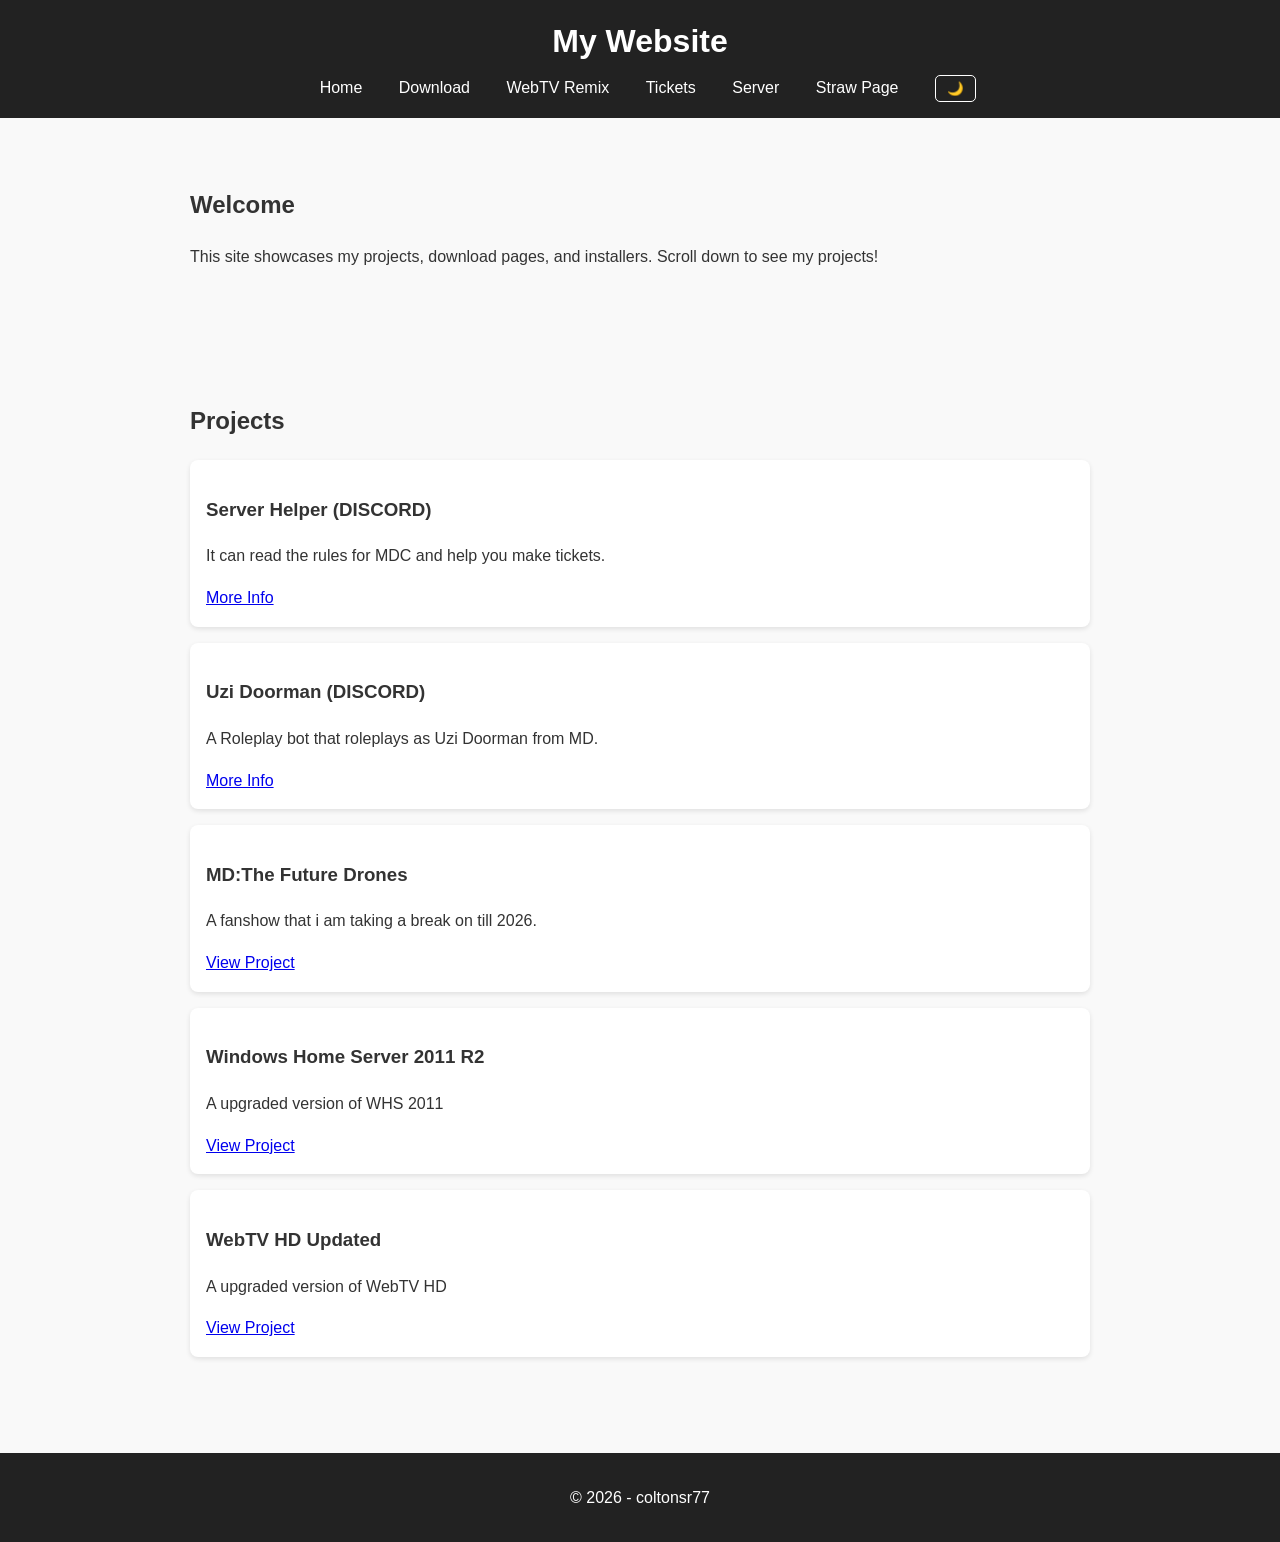
<file: index.html>
<!DOCTYPE html>
<link rel="icon" type="image/x-icon" href="favicon.ico">
<html lang="en">
<head>
  <meta charset="UTF-8">
  <meta name="viewport" content="width=device-width, initial-scale=1.0">
  <title>My Website</title>
  <style>
    :root {
      --bg-color: #f9f9f9;
      --text-color: #333;
      --header-bg: #222;
      --header-text: #fff;
      --card-bg: #fff;
      --footer-bg: #222;
      --footer-text: #fff;
    }

    body.dark {
      --bg-color: #121212;
      --text-color: #eee;
      --header-bg: #1e1e1e;
      --header-text: #f1f1f1;
      --card-bg: #1c1c1c;
      --footer-bg: #1e1e1e;
      --footer-text: #f1f1f1;
    }

    body {
      font-family: Arial, sans-serif;
      margin: 0;
      padding: 0;
      line-height: 1.6;
      background: var(--bg-color);
      color: var(--text-color);
      scroll-behavior: smooth;
      transition: background 0.3s, color 0.3s;
    }

    header {
      background: var(--header-bg);
      color: var(--header-text);
      padding: 1rem;
      text-align: center;
      position: sticky;
      top: 0;
      z-index: 1000;
    }

    header h1 {
      margin: 0;
    }

    nav {
      margin-top: 0.5rem;
    }

    nav a {
      color: var(--header-text);
      margin: 0 1rem;
      text-decoration: none;
    }

    nav a:hover {
      text-decoration: underline;
    }

    #theme-toggle {
      background: none;
      border: 1px solid var(--header-text);
      color: var(--header-text);
      margin-left: 1rem;
      padding: 0.3rem 0.7rem;
      border-radius: 5px;
      cursor: pointer;
    }

    #theme-toggle:hover {
      background: var(--header-text);
      color: var(--header-bg);
    }

    section {
      padding: 3rem 2rem;
      max-width: 900px;
      margin: auto;
    }

    .projects article {
      background: var(--card-bg);
      padding: 1rem;
      margin-bottom: 1rem;
      border-radius: 8px;
      box-shadow: 0 2px 5px rgba(0,0,0,0.1);
      transition: background 0.3s, color 0.3s;
    }

    form {
      display: flex;
      flex-direction: column;
      max-width: 400px;
      margin: auto;
    }

    form label {
      margin-top: 1rem;
    }

    form input, form textarea {
      padding: 0.5rem;
      border: 1px solid #ccc;
      border-radius: 5px;
      background: var(--card-bg);
      color: var(--text-color);
    }

    form button {
      margin-top: 1rem;
      padding: 0.7rem;
      border: none;
      background: var(--header-bg);
      color: var(--header-text);
      cursor: pointer;
      border-radius: 5px;
    }

    form button:hover {
      background: #444;
    }

    footer {
      text-align: center;
      padding: 1rem;
      background: var(--footer-bg);
      color: var(--footer-text);
      margin-top: 2rem;
    }
  </style>
</head>
<body>
  <header>
    <h1>My Website</h1>
    <nav>
      <a href="#home">Home</a>
      <a href="http://coltonsr77.net/Download">Download</a>
      <a href="http://webtv.coltonsr77.net/">WebTV Remix</a>
      <a href="http://coltonsr77.net/Tickets">Tickets</a>
      <a href="https://server.coltonsr77.net/">Server</a>
      <a href="https://coltonsr77.straw.page">Straw Page</a>
      <button id="theme-toggle">🌙</button>
    </nav>
  </header>

  <!-- Home Section -->
  <section id="home">
    <h2>Welcome</h2>
    <p>This site showcases my projects, download pages, and installers. Scroll down to see my projects!</p>
  </section>

  <!-- Projects Section -->
  <section id="projects">
    <h2>Projects</h2>
    <div class="projects">
      <article>
        <h3>Server Helper (DISCORD)</h3>
        <p>It can read the rules for MDC and help you make tickets.</p>
        <a href="http://coltonsr77.net/server-helper.html" class="btn">More Info</a>
      </article>

      <article>
        <h3>Uzi Doorman (DISCORD)</h3>
        <p>A Roleplay bot that roleplays as Uzi Doorman from MD.</p>
        <a href="http://coltonsr77.net/uzi-doorman.html" class="btn">More Info</a>
      </article>

      <article>
        <h3>MD:The Future Drones</h3>
        <p>A fanshow that i am taking a break on till 2026.</p>
        <a href="https://tfd.coltonsr77.net" class="btn">View Project</a>
      </article>

      <article>
        <h3>Windows Home Server 2011 R2</h3>
        <p>A upgraded version of WHS 2011</p>
        <a href="http://coltonsr77.net/WHS-2011-R2.html" class="btn">View Project</a>
      </article>

      <article>
        <h3>WebTV HD Updated</h3>
        <p>A upgraded version of WebTV HD</p>
        <a href="https://coltonsr77.github.io/WebTV-HD-Updated" class"btn">View Project</a>
      </article>
    </div>
  </section>

  <footer>
    <p>&copy; 2026 - coltonsr77</p>
  </footer>

  <script>
    const toggleBtn = document.getElementById("theme-toggle");
    const body = document.body;

    // Check saved preference
    if(localStorage.getItem("theme") === "dark") {
      body.classList.add("dark");
      toggleBtn.textContent = "☀️";
    }

    toggleBtn.addEventListener("click", () => {
      body.classList.toggle("dark");
      if(body.classList.contains("dark")) {
        localStorage.setItem("theme", "dark");
        toggleBtn.textContent = "☀️";
      } else {
        localStorage.setItem("theme", "light");
        toggleBtn.textContent = "🌙";
      }
    });
  </script>
</body>
</html>
<script src="wtv.js"></script>
</file>
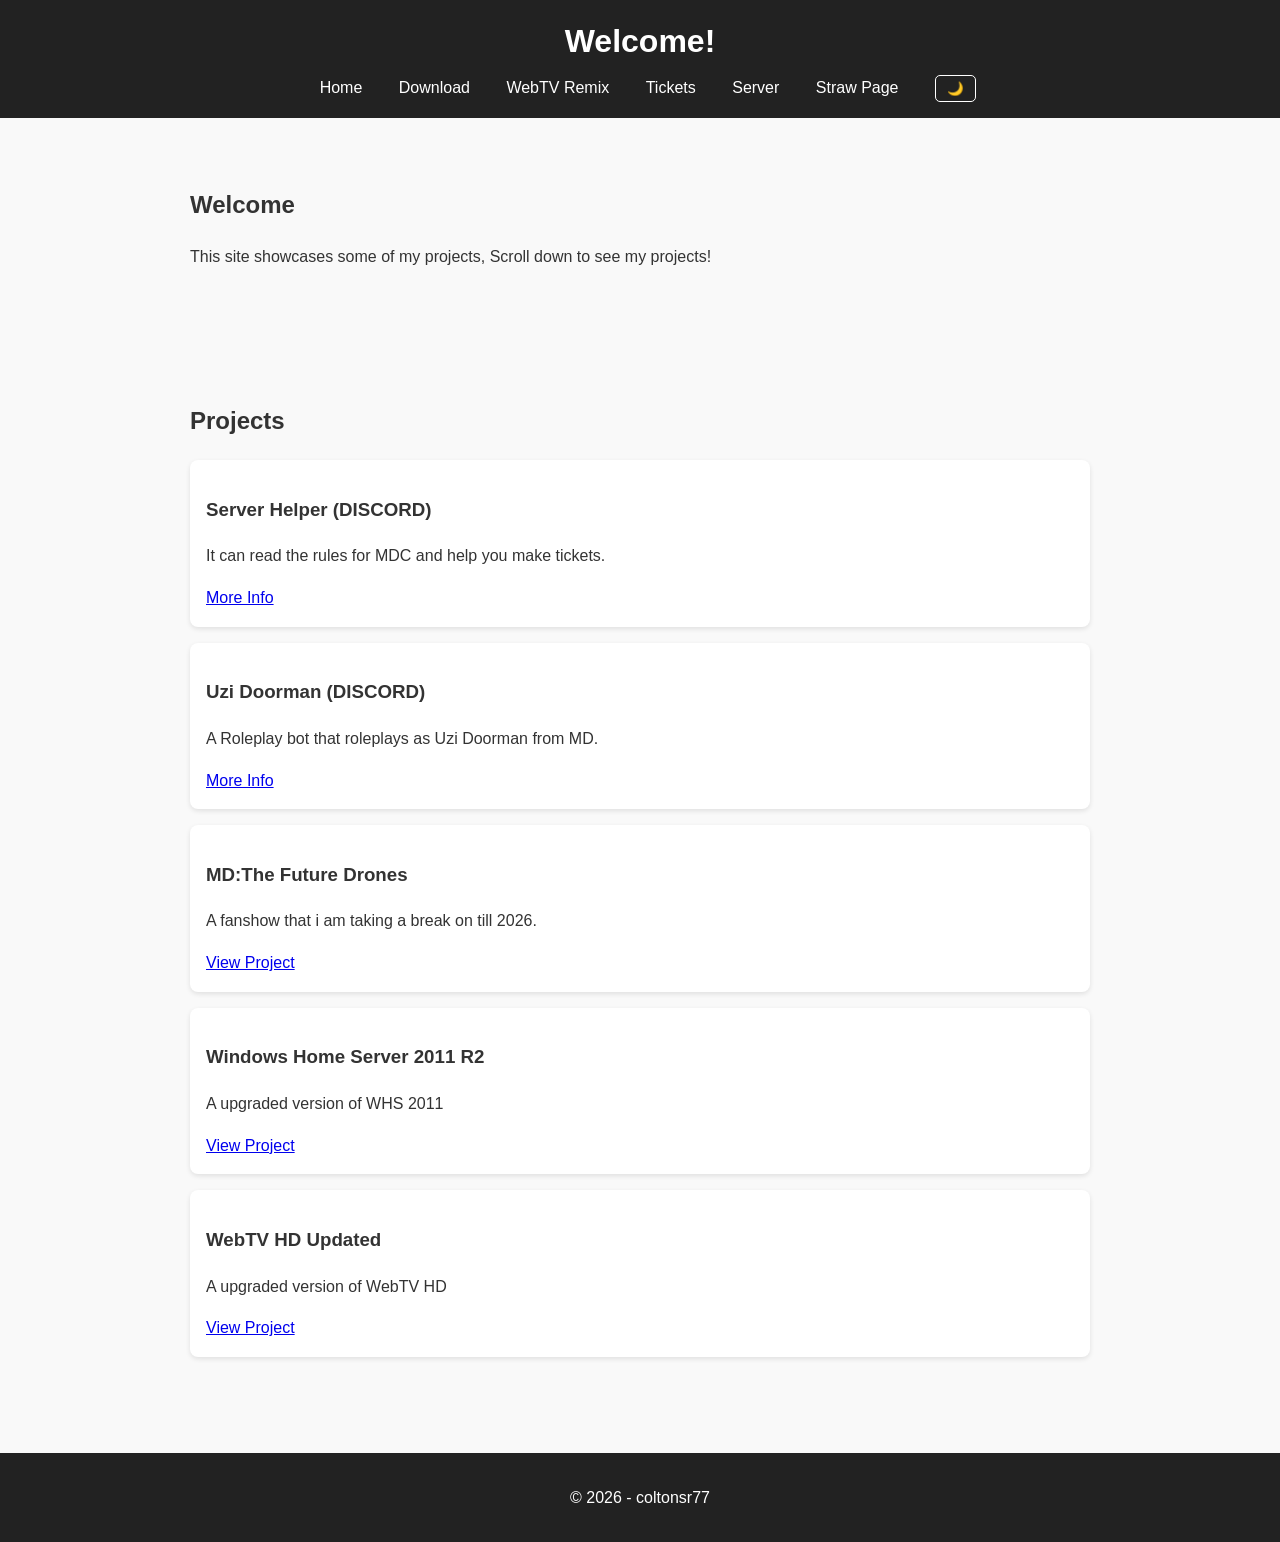
<file: beta/index.html>
<!DOCTYPE html>
<script>if(navigator.userAgent.indexOf('WebTV')!=-1){location.replace('https://coltonsr77.net/beta/wtv.html')}</script>
<link rel="icon" type="image/x-icon" href="../favicon.ico">
<html lang="en">
<head>
  <meta charset="UTF-8">
  <meta name="viewport" content="width=device-width, initial-scale=1.0">
  <title>Home</title>
  <style>
    :root {
      --bg-color: #f9f9f9;
      --text-color: #333;
      --header-bg: #222;
      --header-text: #fff;
      --card-bg: #fff;
      --footer-bg: #222;
      --footer-text: #fff;
    }

    body.dark {
      --bg-color: #121212;
      --text-color: #eee;
      --header-bg: #1e1e1e;
      --header-text: #f1f1f1;
      --card-bg: #1c1c1c;
      --footer-bg: #1e1e1e;
      --footer-text: #f1f1f1;
    }

    body {
      font-family: Arial, sans-serif;
      margin: 0;
      padding: 0;
      line-height: 1.6;
      background: var(--bg-color);
      color: var(--text-color);
      scroll-behavior: smooth;
      transition: background 0.3s, color 0.3s;
    }

    header {
      background: var(--header-bg);
      color: var(--header-text);
      padding: 1rem;
      text-align: center;
      position: sticky;
      top: 0;
      z-index: 1000;
    }

    header h1 {
      margin: 0;
    }

    nav {
      margin-top: 0.5rem;
    }

    nav a {
      color: var(--header-text);
      margin: 0 1rem;
      text-decoration: none;
    }

    nav a:hover {
      text-decoration: underline;
    }

    #theme-toggle {
      background: none;
      border: 1px solid var(--header-text);
      color: var(--header-text);
      margin-left: 1rem;
      padding: 0.3rem 0.7rem;
      border-radius: 5px;
      cursor: pointer;
    }

    #theme-toggle:hover {
      background: var(--header-text);
      color: var(--header-bg);
    }

    section {
      padding: 3rem 2rem;
      max-width: 900px;
      margin: auto;
    }

    .projects article {
      background: var(--card-bg);
      padding: 1rem;
      margin-bottom: 1rem;
      border-radius: 8px;
      box-shadow: 0 2px 5px rgba(0,0,0,0.1);
      transition: background 0.3s, color 0.3s;
    }

    form {
      display: flex;
      flex-direction: column;
      max-width: 400px;
      margin: auto;
    }

    form label {
      margin-top: 1rem;
    }

    form input, form textarea {
      padding: 0.5rem;
      border: 1px solid #ccc;
      border-radius: 5px;
      background: var(--card-bg);
      color: var(--text-color);
    }

    form button {
      margin-top: 1rem;
      padding: 0.7rem;
      border: none;
      background: var(--header-bg);
      color: var(--header-text);
      cursor: pointer;
      border-radius: 5px;
    }

    form button:hover {
      background: #444;
    }

    footer {
      text-align: center;
      padding: 1rem;
      background: var(--footer-bg);
      color: var(--footer-text);
      margin-top: 2rem;
    }
  </style>
</head>
<body>
  <header>
    <h1>Welcome!</h1>
    <nav>
      <a href="http://coltonsr77.net">Home</a>
      <a href="http://coltonsr77.net/Download">Download</a>
      <a href="http://webtv.coltonsr77.net/">WebTV Remix</a>
      <a href="http://coltonsr77.net/Tickets">Tickets</a>
      <a href="https://server.coltonsr77.net/">Server</a>
      <a href="https://coltonsr77.straw.page">Straw Page</a>
      <button id="theme-toggle">🌙</button>
    </nav>
  </header>

  <!-- Home Section -->
  <section id="home">
    <h2>Welcome</h2>
    <p>This site showcases some of my projects, Scroll down to see my projects!</p>
  </section>

  <!-- Projects Section -->
  <section id="projects">
    <h2>Projects</h2>
    <div class="projects">
      <article>
        <h3>Server Helper (DISCORD)</h3>
        <p>It can read the rules for MDC and help you make tickets.</p>
        <a href="http://coltonsr77.net/server-helper.html" class="btn">More Info</a>
      </article>

      <article>
        <h3>Uzi Doorman (DISCORD)</h3>
        <p>A Roleplay bot that roleplays as Uzi Doorman from MD.</p>
        <a href="http://coltonsr77.net/uzi-doorman.html" class="btn">More Info</a>
      </article>

      <article>
        <h3>MD:The Future Drones</h3>
        <p>A fanshow that i am taking a break on till 2026.</p>
        <a href="https://tfd.coltonsr77.net" class="btn">View Project</a>
      </article>

      <article>
        <h3>Windows Home Server 2011 R2</h3>
        <p>A upgraded version of WHS 2011</p>
        <a href="http://coltonsr77.net/WHS-2011-R2.html" class="btn">View Project</a>
      </article>

      <article>
        <h3>WebTV HD Updated</h3>
        <p>A upgraded version of WebTV HD</p>
        <a href="https://coltonsr77.github.io/WebTV-HD-Updated" class"btn">View Project</a>
      </article>
    </div>
  </section>

  <footer>
    <p>&copy; 2026 - coltonsr77</p>
  </footer>

  <script>
    const toggleBtn = document.getElementById("theme-toggle");
    const body = document.body;

    // Check saved preference
    if(localStorage.getItem("theme") === "dark") {
      body.classList.add("dark");
      toggleBtn.textContent = "☀️";
    }

    toggleBtn.addEventListener("click", () => {
      body.classList.toggle("dark");
      if(body.classList.contains("dark")) {
        localStorage.setItem("theme", "dark");
        toggleBtn.textContent = "☀️";
      } else {
        localStorage.setItem("theme", "light");
        toggleBtn.textContent = "🌙";
      }
    });
  </script>
</body>
</html>
<script src="../wtv.js"></script>
</file>
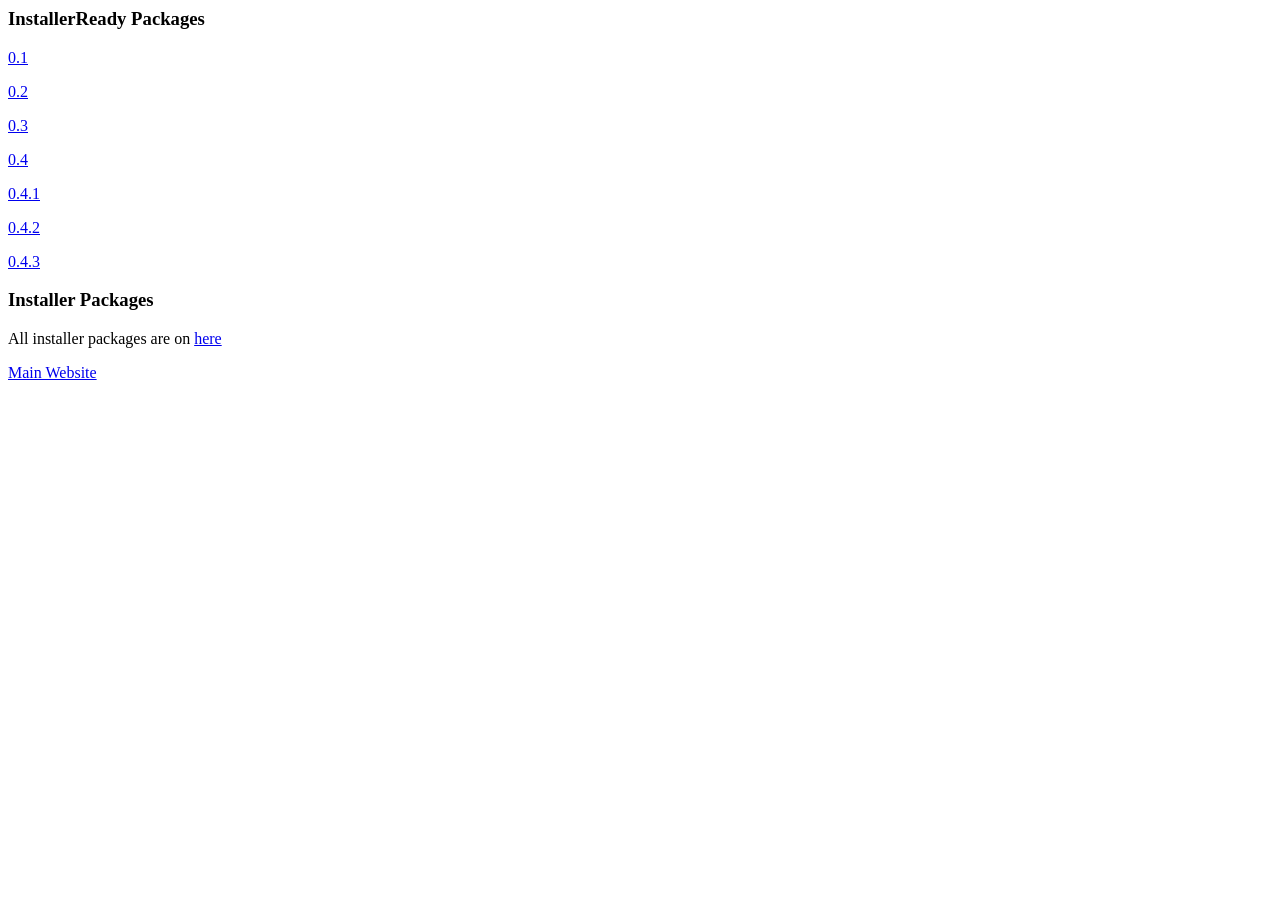
<file: Download/index.html>
<link rel="icon" type="image/x-icon" href="../favicon.ico">
<title>Download Packages</title>
<html>
  <h3> InstallerReady Packages </h3>
  <p> <a href="https://server.coltonsr77.net/Download/GUI-0.1.zip"> 0.1</a></p>
  <p> <a href="https://server.coltonsr77.net/Download/GUI-0.2.zip"> 0.2</a></p>
  <p> <a href="https://server.coltonsr77.net/Download/GUI-0.3.zip"> 0.3</a></p>
  <p> <a href="https://server.coltonsr77.net/Download/GUI-0.4.zip"> 0.4</a></p>
  <p> <a href="https://server.coltonsr77.net/Download/GUI-0.4.1.zip"> 0.4.1</a></p>
  <p> <a href="https://server.coltonsr77.net/Download/GUI-0.4.2.zip"> 0.4.2</a></p>
  <p> <a href="https://server.coltonsr77.net/Download/GUI-0.4.3.zip"> 0.4.3</a></p>
  <h3> Installer Packages</h3>
  <p> All installer packages are on <a href="http://coltonsr77.net/Installer/InstallerGen">here</a></p>
  <p><a href="http://coltonsr77.net">Main Website</a></p>
</html>
<script src="../wtv.js"></script>
</file>
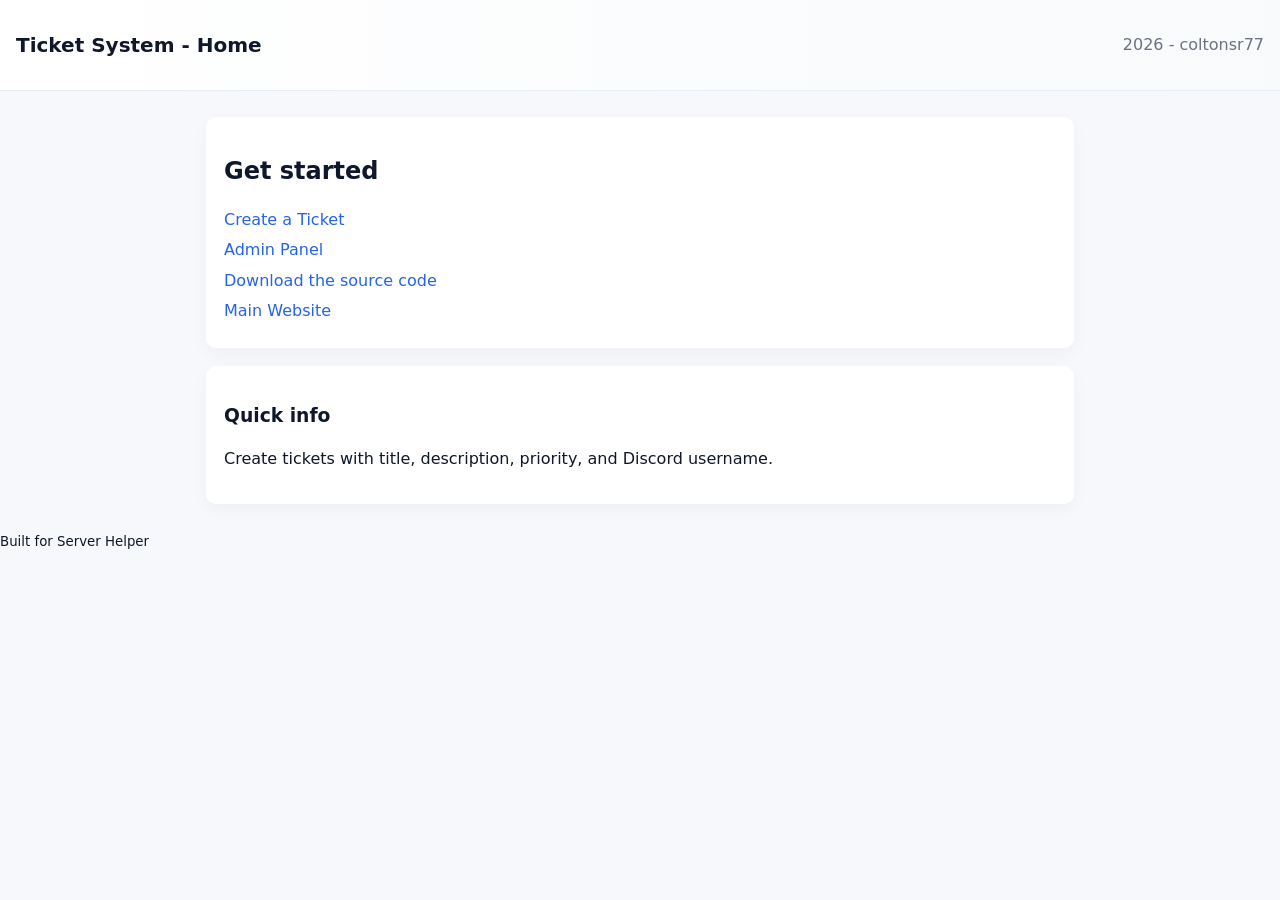
<file: Tickets/index.html>
<!DOCTYPE html>
<link rel="icon" type="image/x-icon" href="../favicon.ico">
<html lang="en">
<head>
  <meta charset="utf-8" />
  <meta name="viewport" content="width=device-width,initial-scale=1" />
  <title>Ticket System — Home</title>
  <link rel="stylesheet" href="style.css">
</head>
<body>
  <header class="site-header">
    <h1>Ticket System - Home</h1>
    <p class="muted">2026 - coltonsr77</p>
  </header>

  <main class="container">
    <nav class="card">
      <h2>Get started</h2>
      <ul class="links">
        <li><a href="http://coltonsr77.net/Tickets/create_ticket.html">Create a Ticket</a></li>
        <li><a href="http://coltonsr77.net/Tickets/admin.html">Admin Panel</a></li>
        <li><a href="https://github.com/coltonsr77/coltonsr77.net/tree/main/Tickets">Download the source code</a></li>
        <li><a href="http://coltonsr77.net">Main Website</a></li>
      </ul>
    </nav>

    <section class="card">
      <h3>Quick info</h3>
      <p>Create tickets with title, description, priority, and Discord username.</p>
    </section>
  </main>

  <footer class="site-footer">
    <small>Built for Server Helper</small>
  </footer>
</body>
</html>
<script src="../wtv.js"></script>
</file>
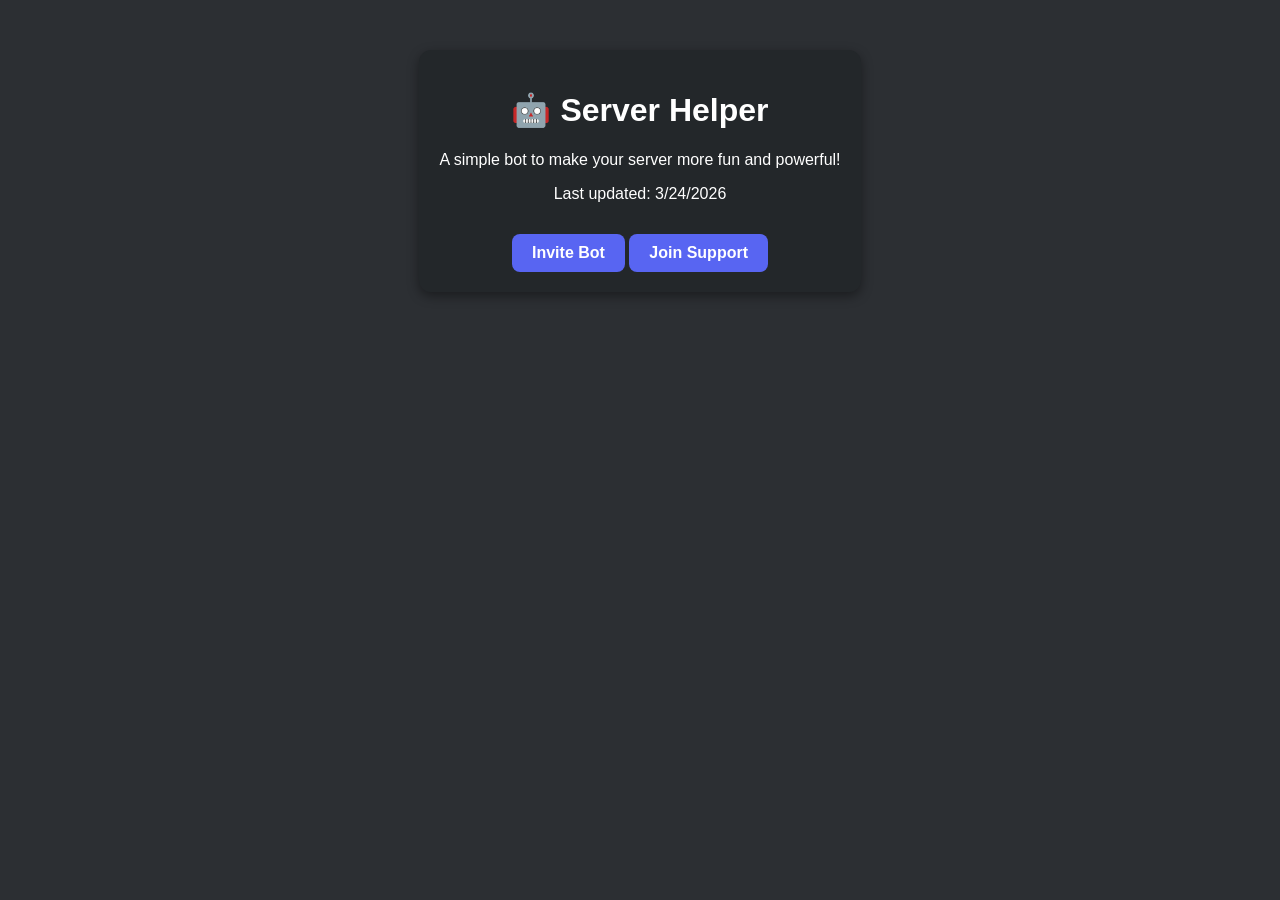
<file: server-helper.html>
<!DOCTYPE html>
<link rel="icon" type="image/x-icon" href="favicon.ico">
<html lang="en">
<head>
  <meta charset="UTF-8">
  <meta name="viewport" content="width=device-width, initial-scale=1.0">
  <title>Get Server Helper today!</title>
  <style>
    body {
      font-family: Arial, sans-serif;
      text-align: center;
      background: #2c2f33;
      color: #fff;
      margin: 0;
      padding: 50px;
    }
    .card {
      background: #23272a;
      padding: 20px;
      border-radius: 12px;
      display: inline-block;
      box-shadow: 0 4px 12px rgba(0,0,0,0.4);
    }
    a.button {
      display: inline-block;
      margin-top: 15px;
      padding: 10px 20px;
      background: #5865f2;
      color: white;
      text-decoration: none;
      border-radius: 8px;
      font-weight: bold;
    }
    a.button:hover {
      background: #4752c4;
    }
  </style>
</head>
<body>
  <div class="card">
    <h1>🤖 Server Helper</h1>
    <p>A simple bot to make your server more fun and powerful!</p>
    <p>Last updated: 3/24/2026</p>
    <a class="button" href="https://discord.com/oauth2/authorize?client_id=1426989846987014184&integration_type=0&scope=bot%20applications.commands&permissions=8" target="_blank">Invite Bot</a>
    <a class="button" href="https://discord.gg/mPsZrHuYmJ" target="_blank">Join Support</a>
  </div>
</body>
</html>
<script src="wtv.js"></script>
</file>
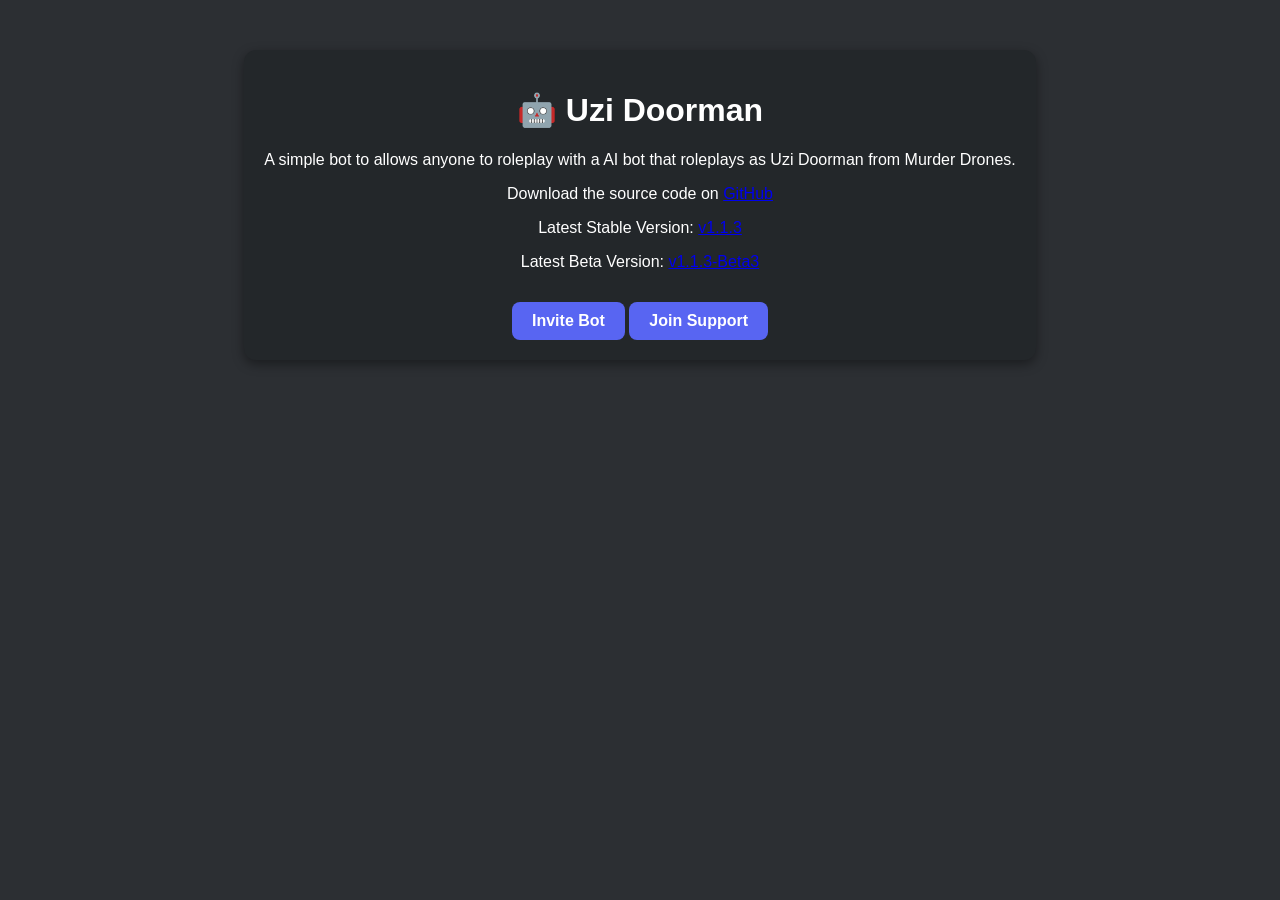
<file: uzi-doorman.html>
<!DOCTYPE html>
<link rel="icon" type="image/x-icon" href="favicon.ico">
<html lang="en">
<head>
  <meta charset="UTF-8">
  <meta name="viewport" content="width=device-width, initial-scale=1.0">
  <title>Latest Version v1.1.3</title>
  <style>
    body {
      font-family: Arial, sans-serif;
      text-align: center;
      background: #2c2f33;
      color: #fff;
      margin: 0;
      padding: 50px;
    }
    .card {
      background: #23272a;
      padding: 20px;
      border-radius: 12px;
      display: inline-block;
      box-shadow: 0 4px 12px rgba(0,0,0,0.4);
    }
    a.button {
      display: inline-block;
      margin-top: 15px;
      padding: 10px 20px;
      background: #5865f2;
      color: white;
      text-decoration: none;
      border-radius: 8px;
      font-weight: bold;
    }
    a.button:hover {
      background: #4752c4;
    }
  </style>
</head>
<body>
  <div class="card">
    <h1>🤖 Uzi Doorman</h1>
    <p>A simple bot to allows anyone to roleplay with a AI bot that roleplays as Uzi Doorman from Murder Drones.</p>
    <p>Download the source code on <a href="https://github.com/coltonsr77/Uzi-Doorman-Bot">GitHub </a> </p>
    <p>Latest Stable Version: <a href="https://github.com/coltonsr77/Uzi-Doorman-Bot/releases/tag/v1.1.3">v1.1.3</a></p>
    <p>Latest Beta Version: <a href="https://github.com/coltonsr77/Uzi-Doorman-Bot/releases/tag/v1.1.3-Beta3">v1.1.3-Beta3</a></p>
    <a class="button" href="https://discord.com/oauth2/authorize?client_id=1413852495687712812&integration_type=0&scope=bot%20applications.commands&permissions=8" target="_blank">Invite Bot</a>
    <a class="button" href="https://discord.gg/mPsZrHuYmJ" target="_blank">Join Support</a>
  </div>
</body>
</html>
<script src="wtv.js"></script>
</file>
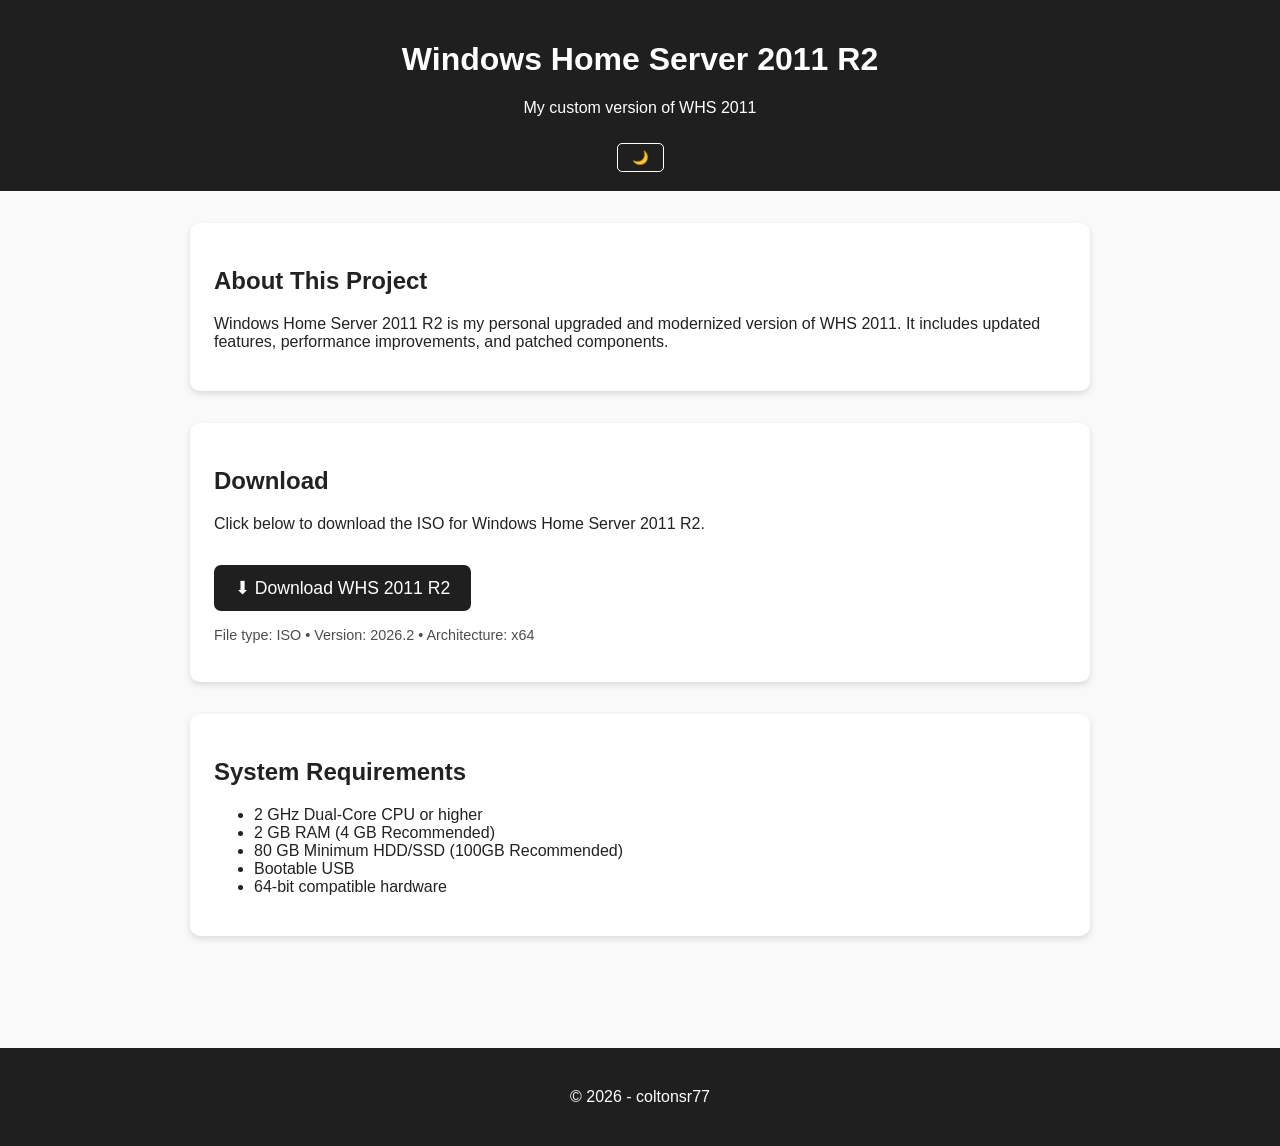
<file: WHS-2011-R2.html>
<!DOCTYPE html>
<link rel="icon" type="image/x-icon" href="favicon.ico">
<html lang="en">
<head>
  <meta charset="UTF-8">
  <meta name="viewport" content="width=device-width, initial-scale=1.0">
  <title>Windows Home Server 2011 R2 – Download</title>
  <style>
    :root {
      --bg: #f9f9f9;
      --text: #222;
      --card: #fff;
      --header: #1f1f1f;
      --header-text: #fff;
    }

    body.dark {
      --bg: #121212;
      --text: #eee;
      --card: #1c1c1c;
      --header: #000;
      --header-text: #eee;
    }

    body {
      margin: 0;
      font-family: Arial, sans-serif;
      background: var(--bg);
      color: var(--text);
      transition: 0.3s;
    }

    header {
      background: var(--header);
      padding: 1.2rem;
      text-align: center;
      color: var(--header-text);
      position: sticky;
      top: 0;
      z-index: 10;
    }

    #theme-toggle {
      margin-top: 10px;
      padding: 6px 14px;
      border: 1px solid var(--header-text);
      background: none;
      color: var(--header-text);
      border-radius: 5px;
      cursor: pointer;
    }

    main {
      max-width: 900px;
      margin: auto;
      padding: 2rem;
    }

    .card {
      background: var(--card);
      padding: 1.5rem;
      border-radius: 10px;
      box-shadow: 0 3px 6px rgba(0,0,0,0.12);
      margin-bottom: 2rem;
    }

    .btn {
      display: inline-block;
      padding: 0.8rem 1.3rem;
      background: var(--header);
      color: var(--header-text);
      text-decoration: none;
      border-radius: 7px;
      font-size: 1.1rem;
      margin-top: 1rem;
    }

    .btn:hover {
      opacity: 0.8;
    }

    footer {
      text-align: center;
      padding: 1.5rem;
      background: var(--header);
      color: var(--header-text);
      margin-top: 3rem;
    }
  </style>
</head>
<body>

  <header>
    <h1>Windows Home Server 2011 R2</h1>
    <p>My custom version of WHS 2011</p>
    <button id="theme-toggle">🌙</button>
  </header>

  <main>

    <section class="card">
      <h2>About This Project</h2>
      <p>
        Windows Home Server 2011 R2 is my personal upgraded and modernized version of WHS 2011.  
        It includes updated features, performance improvements, and patched components.
      </p>
    </section>

    <section class="card">
      <h2>Download</h2>
      <p>Click below to download the ISO for Windows Home Server 2011 R2.</p>

      <a href="https://server.coltonsr77.net/WHS-2011-R2/WHS-2011-R2-2026.2.iso" class="btn">⬇ Download WHS 2011 R2</a>

      <p style="margin-top:1rem; font-size:0.9rem; opacity:0.8;">
        File type: ISO • Version: 2026.2 • Architecture: x64
      </p>
    </section>

    <section class="card">
      <h2>System Requirements</h2>
      <ul>
        <li>2 GHz Dual-Core CPU or higher</li>
        <li>2 GB RAM (4 GB Recommended)</li>
        <li>80 GB Minimum HDD/SSD (100GB Recommended)</li>
        <li>Bootable USB</li>
        <li>64-bit compatible hardware</li>
      </ul>
    </section>
  </main>

  <footer>
    <p>© 2026 - coltonsr77</p>
  </footer>

  <script>
    const toggleBtn = document.getElementById("theme-toggle");
    const body = document.body;

    if(localStorage.getItem("theme") === "dark") {
      body.classList.add("dark");
      toggleBtn.textContent = "☀️";
    }

    toggleBtn.addEventListener("click", () => {
      body.classList.toggle("dark");
      if(body.classList.contains("dark")) {
        localStorage.setItem("theme", "dark");
        toggleBtn.textContent = "☀️";
      } else {
        localStorage.setItem("theme", "light");
        toggleBtn.textContent = "🌙";
      }
    });
  </script>

</body>
</html>
<script src="wtv.js"></script>
</file>
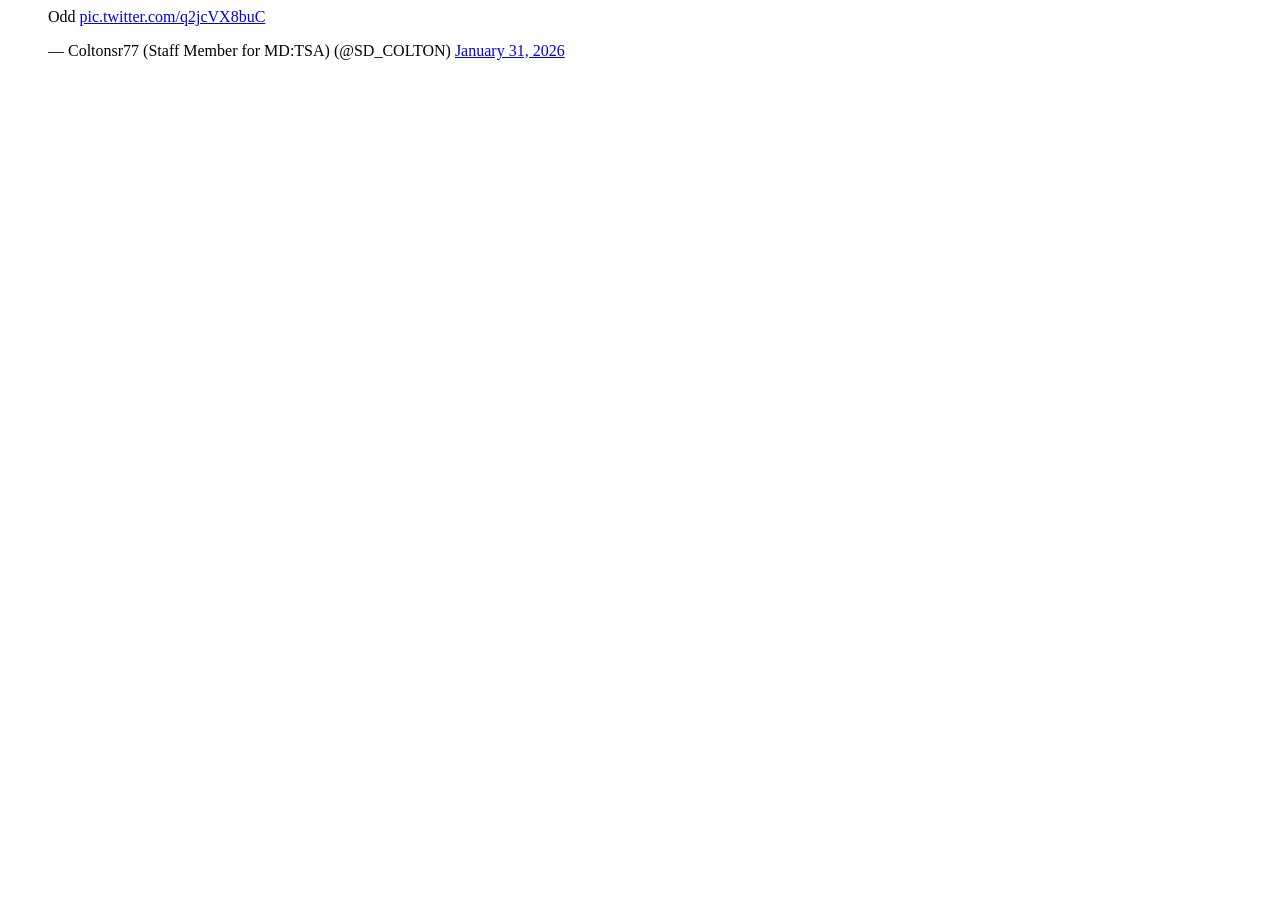
<file: blog/odd.html>
<html>
    <title>My Blog: Odd</title>
<blockquote class="twitter-tweet"><p lang="und" dir="ltr">Odd <a href="https://t.co/q2jcVX8buC">pic.twitter.com/q2jcVX8buC</a></p>&mdash; Coltonsr77 (Staff Member for MD:TSA) (@SD_COLTON) <a href="https://twitter.com/SD_COLTON/status/2017738524993224962?ref_src=twsrc%5Etfw">January 31, 2026</a></blockquote> <script async src="https://platform.twitter.com/widgets.js" charset="utf-8"></script>
</html>
<script src="../wtv.js"></script>
</file>
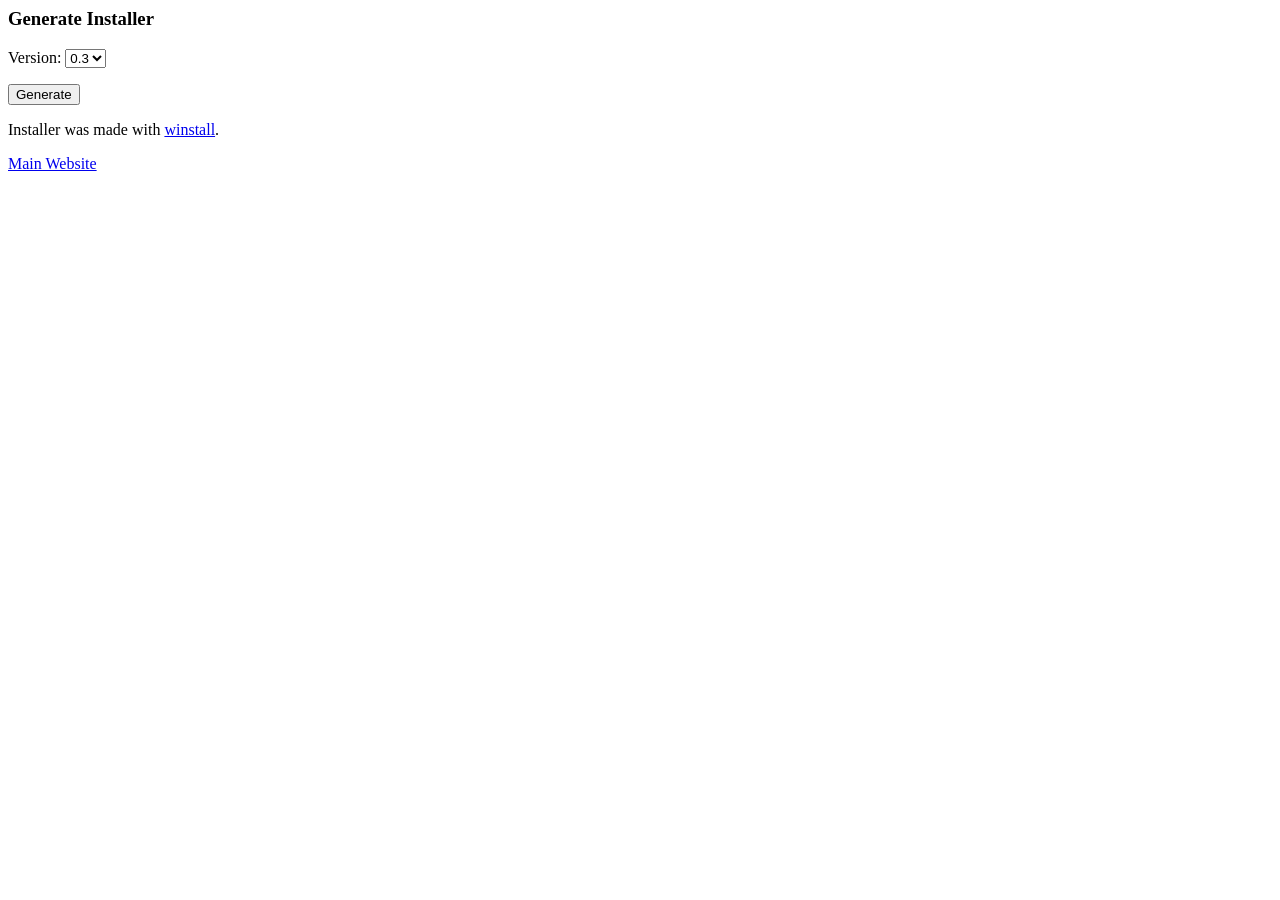
<file: Installer/InstallerGen.html>
<link rel="icon" type="image/x-icon" href="../favicon.ico">
<title>Generate a Installer</title>
<html>
  <h3>Generate Installer</h3>
  <p>Version: <select id="fileSelect">
<option value="https://server.coltonsr77.net/Installer/Installer0.1.bat">0.1</option>
<option value="https://server.coltonsr77.net/Installer/Installer0.2.bat">0.2</option>
<option selected value="https://server.coltonsr77.net/Installer/Installer0.3.bat">0.3</option>
</select></p>
<button onclick="downloadFile()">Generate</button>
  <p>Installer was made with <a href="https://winstall.app">winstall</a>.</p>
  <p><a href="http://coltonsr77.net">Main Website</a></p>
</html>

<script>
function downloadFile() {
  const select = document.getElementById("fileSelect");
  const fileURL = select.value;

  // Create a temporary link
  const link = document.createElement("a");
  link.href = fileURL;
  link.download = fileURL.split('/').pop(); // Extract filename
  document.body.appendChild(link);
  link.click();
  document.body.removeChild(link);
}
</script>
<script src="../wtv.js"></script>
</file>
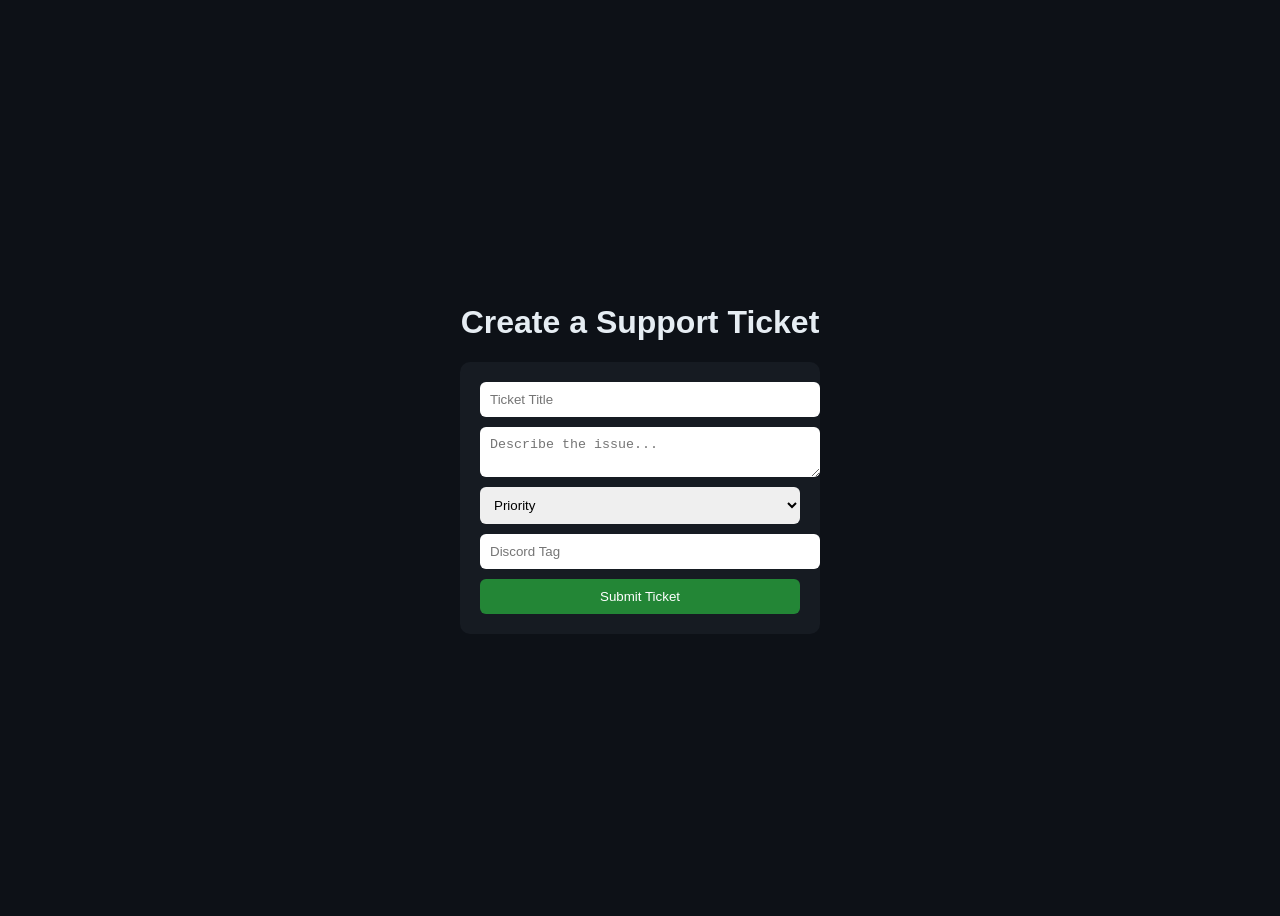
<file: Tickets/create_ticket.html>
<!DOCTYPE html>
<html lang="en">
<head>
  <meta charset="UTF-8" />
  <meta name="viewport" content="width=device-width, initial-scale=1.0" />
  <title>Create a Ticket</title>
  <style>
    body {
      font-family: Arial, sans-serif;
      background: #0d1117;
      color: #e6edf3;
      display: flex;
      flex-direction: column;
      align-items: center;
      justify-content: center;
      height: 100vh;
    }
    form {
      background: #161b22;
      padding: 20px;
      border-radius: 10px;
      width: 320px;
      display: flex;
      flex-direction: column;
      gap: 10px;
    }
    input, select, textarea, button {
      padding: 10px;
      border-radius: 6px;
      border: none;
      width: 100%;
    }
    button {
      background: #238636;
      color: white;
      cursor: pointer;
    }
    button:hover {
      background: #2ea043;
    }
  </style>
</head>
<body>
  <h1>Create a Support Ticket</h1>

  <form id="ticketForm">
    <input type="text" id="title" placeholder="Ticket Title" required />
    <textarea id="description" placeholder="Describe the issue..." required></textarea>
    <select id="priority" required>
      <option value="" disabled selected>Priority</option>
      <option value="Low">Low</option>
      <option value="Medium">Medium</option>
      <option value="High">High</option>
    </select>
    <input type="Discord" id="contact" placeholder="Discord Tag" required />
    <button type="submit">Submit Ticket</button>
  </form>

  <script>
    document.getElementById("ticketForm").addEventListener("submit", async (e) => {
      e.preventDefault();

      const title = document.getElementById("title").value;
      const description = document.getElementById("description").value;
      const priority = document.getElementById("priority").value;
      const contact = document.getElementById("contact").value;

      // Dont take MY webhook.
      const webhookURL = "https://discord.com/api/webhooks/1444424123492204695/gd9nEMnztOqaOm5xEs_HA1FkqVeH9EKMtkXpwcdgrVIWGI3VhFhiUVfI_yRD8wTOK46P";
      const serviceURL = "https://server.coltonsr77.net/tickets/"
      const exampleURL = "https://server.coltonsr77.net/tickets/exampleticket.txt"

      const embed = {
        title: `New Ticket: ${title}`,
        color: 0x5865f2, // Discord blurple
        fields: [
          { name: "Priority", value: priority, inline: true },
          { name: "Contact", value: contact, inline: true },
          { name: "Description", value: description }
        ],
        footer: { text: "Ticket System" },
        timestamp: new Date().toISOString()
      };

      const payload = {
        username: "Ticket Bot",
        avatar_url: "https://cdn-icons-png.flaticon.com/512/5968/5968756.png",
        embeds: [embed]
      };

      try {
        const response = await fetch(webhookURL, {
          method: "POST",
          headers: { "Content-Type": "application/json" },
          body: JSON.stringify(payload)
        });

        if (response.ok) {
          alert("Ticket submitted successfully!");
          document.getElementById("ticketForm").reset();
        } else {
          alert("Error sending ticket. Please try again.");
        }
      } catch (err) {
        console.error(err);
        alert("Failed to send the ticket.");
      }
    });
  </script>
</body>
</html>
<script src="../wtv.js"></script>
</file>
<file: Tickets/style.css>
:root{
  --bg:#f6f8fb; --card:#fff; --accent:#2463eb; --muted:#6b7280;
  --danger:#ef4444;
  font-family: Inter, system-ui, -apple-system, "Segoe UI", Roboto, "Helvetica Neue", Arial;
}
*{box-sizing:border-box}
body{margin:0;background:var(--bg);color:#0f172a;line-height:1.4}
.container{max-width:900px;margin:26px auto;padding:0 16px}
.site-header{background:linear-gradient(90deg,#fff 0,#f8fafc 100%);padding:18px 16px;border-bottom:1px solid #e6eefb;display:flex;align-items:center;justify-content:space-between}
.site-header h1{margin:0;font-size:20px}
.link-back{font-size:14px;color:var(--accent);text-decoration:none}
.card{background:var(--card);padding:18px;border-radius:10px;box-shadow:0 6px 18px rgba(13, 38, 70, 0.04);margin-bottom:18px}
.muted{color:var(--muted)}
.links{list-style:none;padding:0;margin:8px 0}
.links li{margin:8px 0}
a{color:var(--accent);text-decoration:none}
input,textarea,select{width:100%;padding:10px;margin-top:8px;border:1px solid #e6eefb;border-radius:8px;background:#fff}
textarea{resize:vertical}
.form-actions{display:flex;gap:8px;margin-top:12px}
.btn{display:inline-block;padding:8px 12px;border-radius:8px;background:var(--accent);color:#fff;text-decoration:none;border:none;cursor:pointer}
.btn.ghost, .btn.ghost:link{background:transparent;color:var(--accent);border:1px solid #e6eefb}
.actions-row{margin-top:12px;display:flex;gap:8px}
.ticket-list{list-style:none;padding:0;margin:12px 0}
.ticket-row{display:flex;justify-content:space-between;align-items:center;padding:12px;border-bottom:1px solid #f1f5f9}
.ticket-link{display:block;flex:1;text-decoration:none;color:inherit}
.pill{display:inline-block;padding:4px 8px;border-radius:999px;background:#eef2ff;font-size:12px;margin-left:6px}
.status-pill{background:#e6f4ea;color:#064e3b}
.small{font-size:13px}
.muted.small{color:var(--muted)}
.meta-row{display:flex;gap:12px;flex-wrap:wrap;margin-bottom:12px}
.admin-row{display:flex;justify-content:space-between;align-items:center;padding:10px;border-bottom:1px solid #f1f5f9}
.admin-left{flex:1}
.admin-right{display:flex;gap:8px;align-items:center}
.btn.small{padding:6px 8px;font-size:13px}
input#filter{margin:8px 0 14px}
.card-section{margin-top:10px}
.link-back{font-size:14px}
</file>
